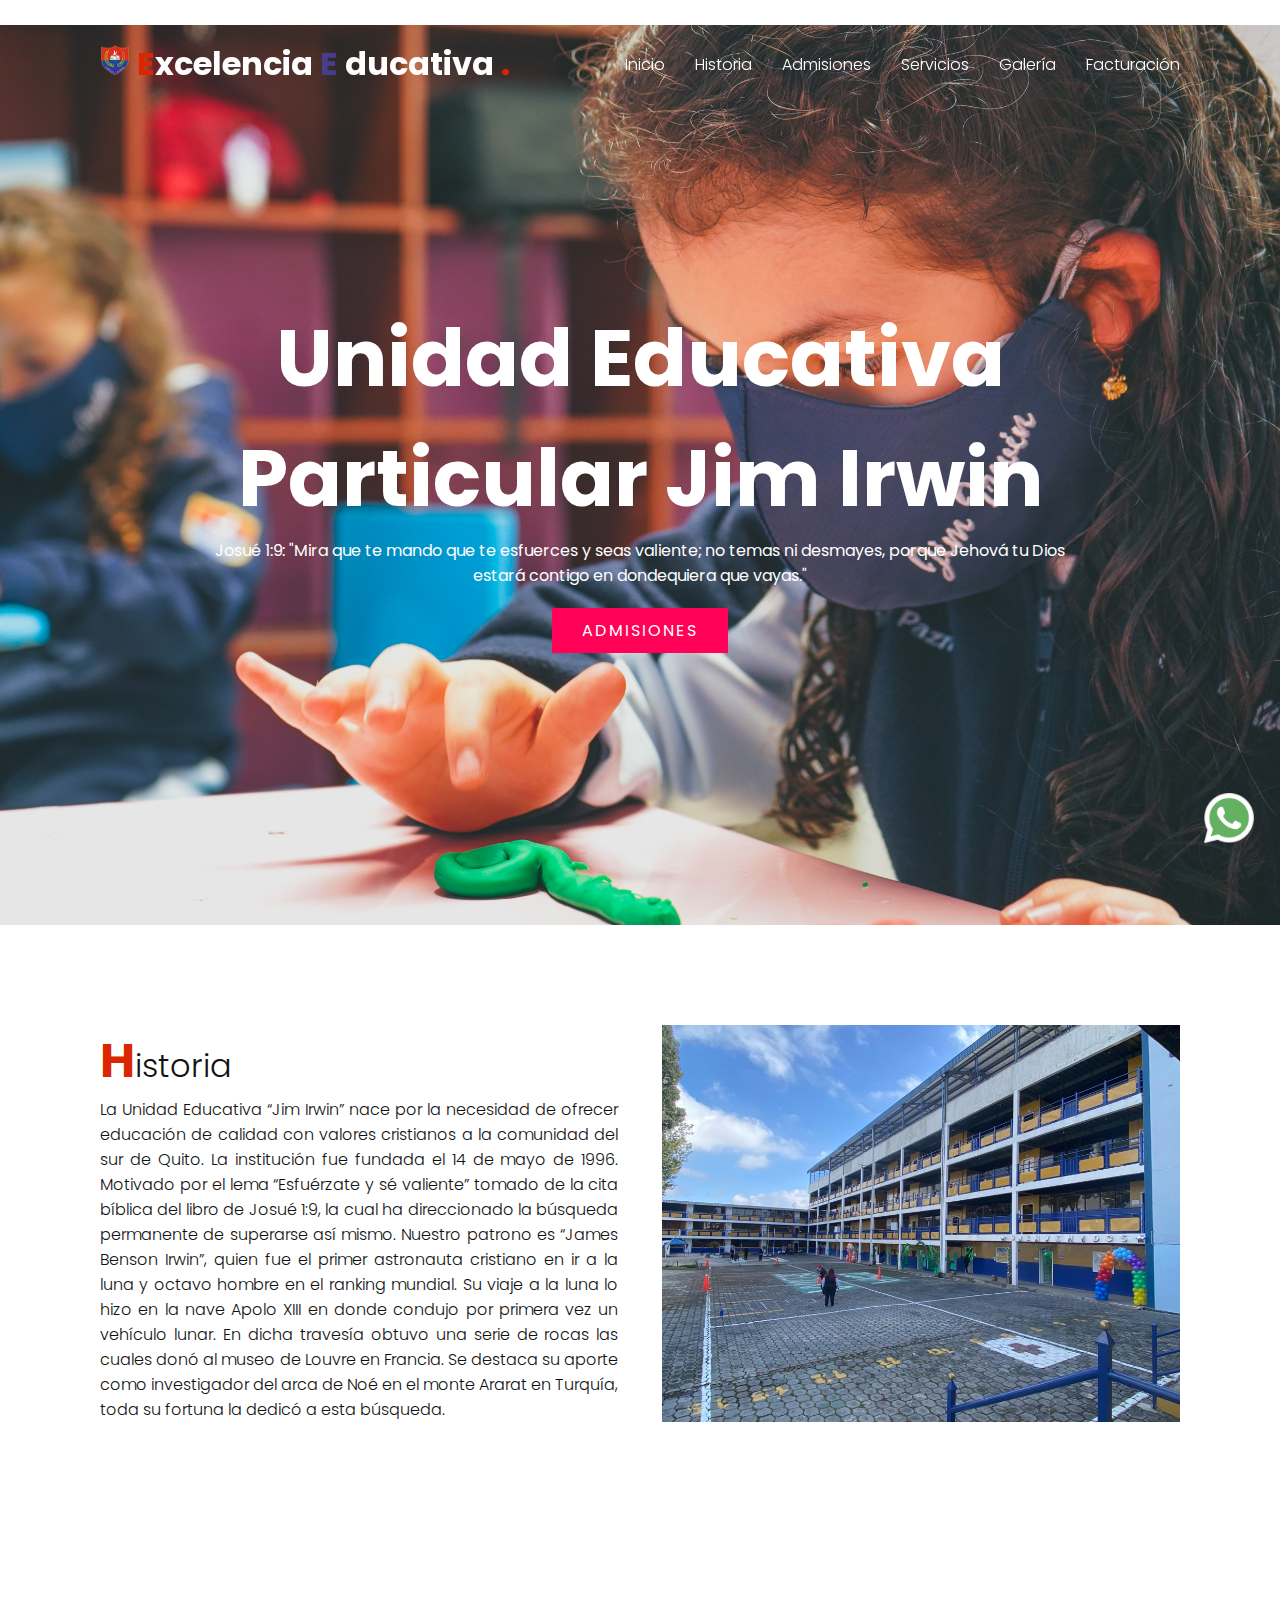
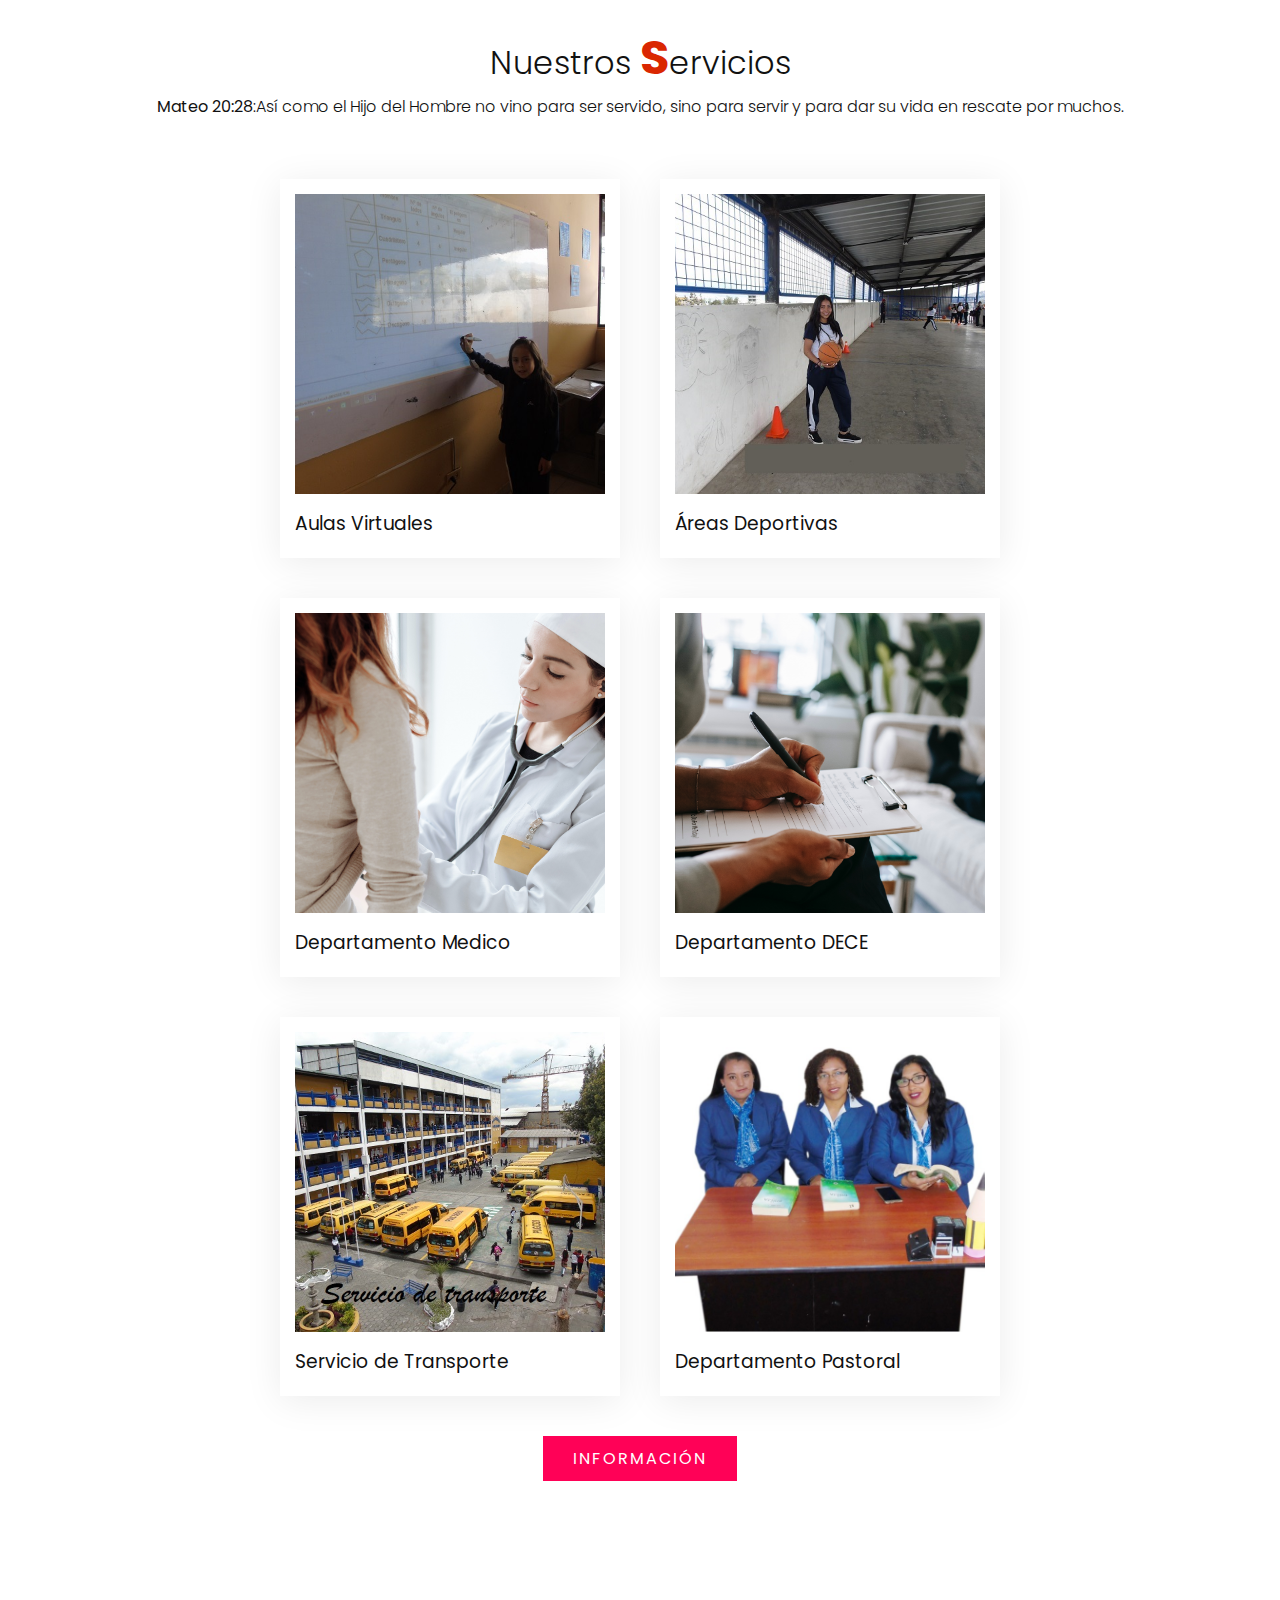
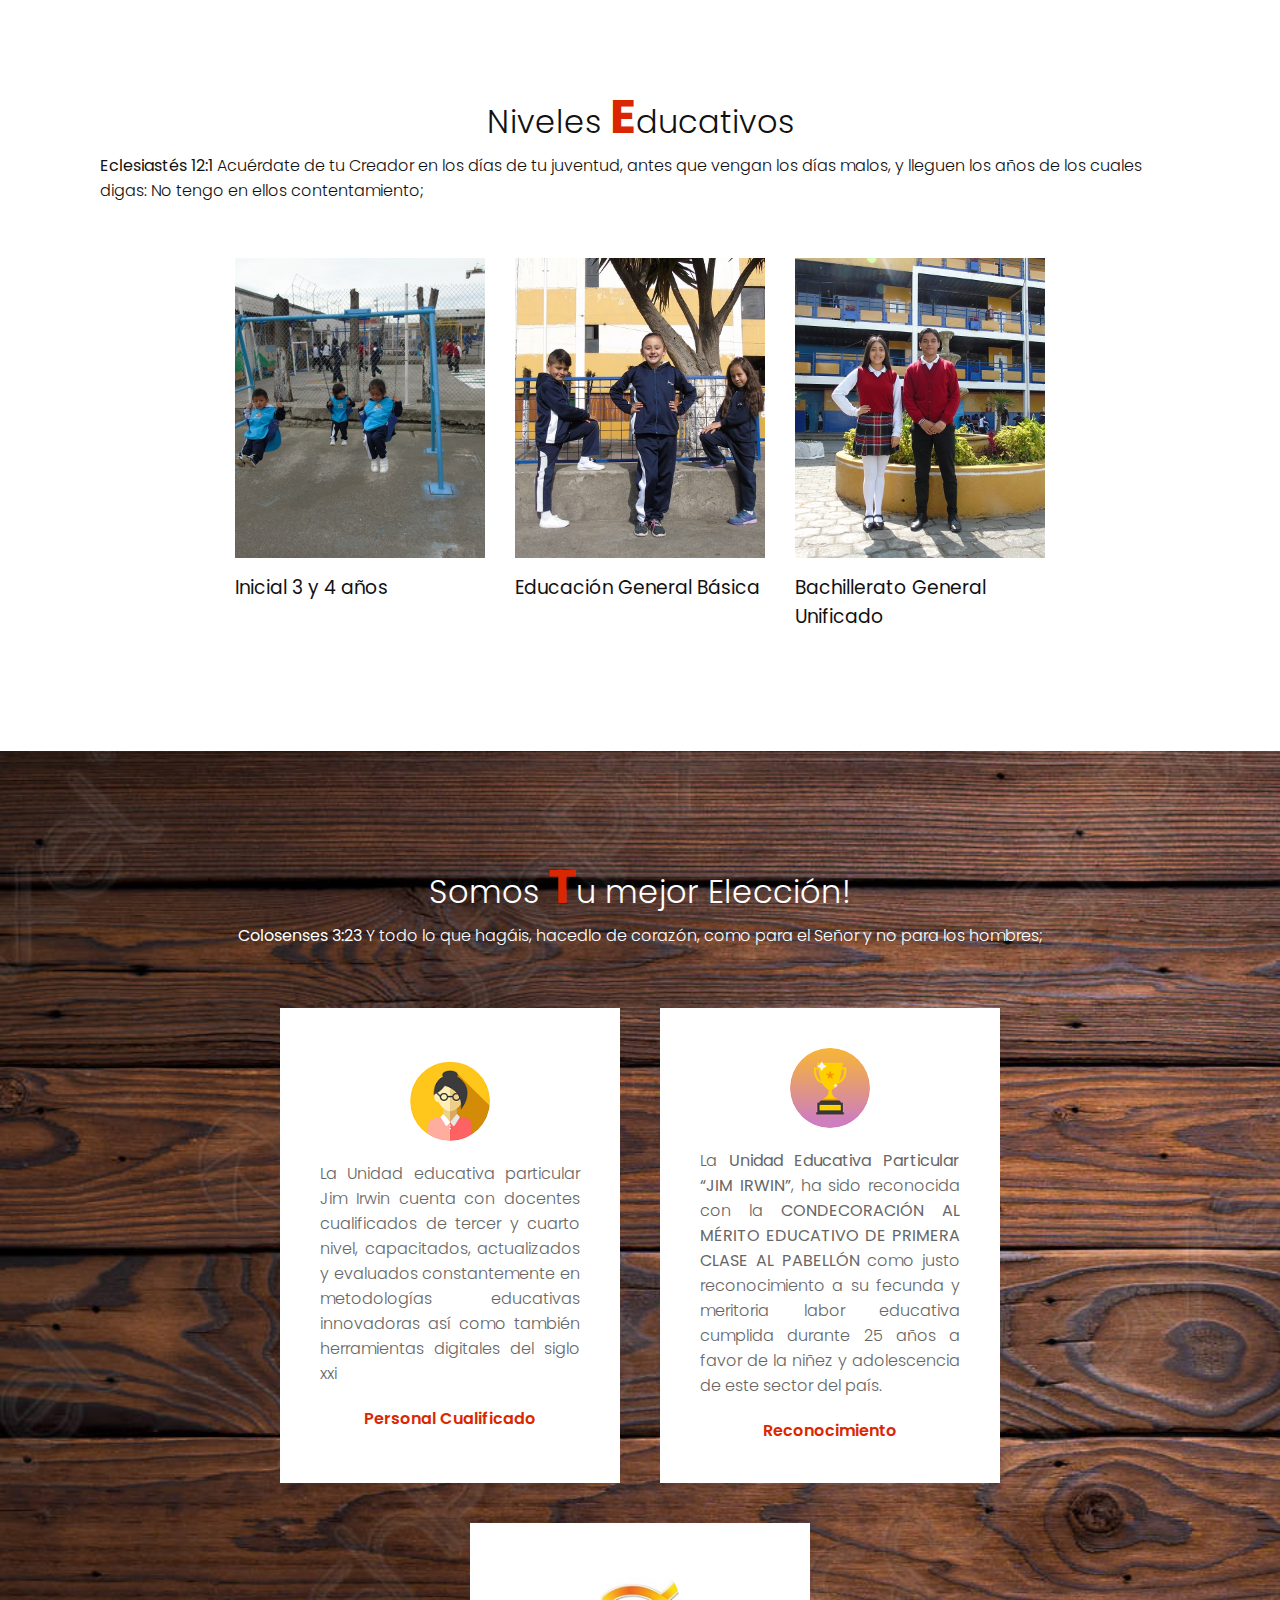
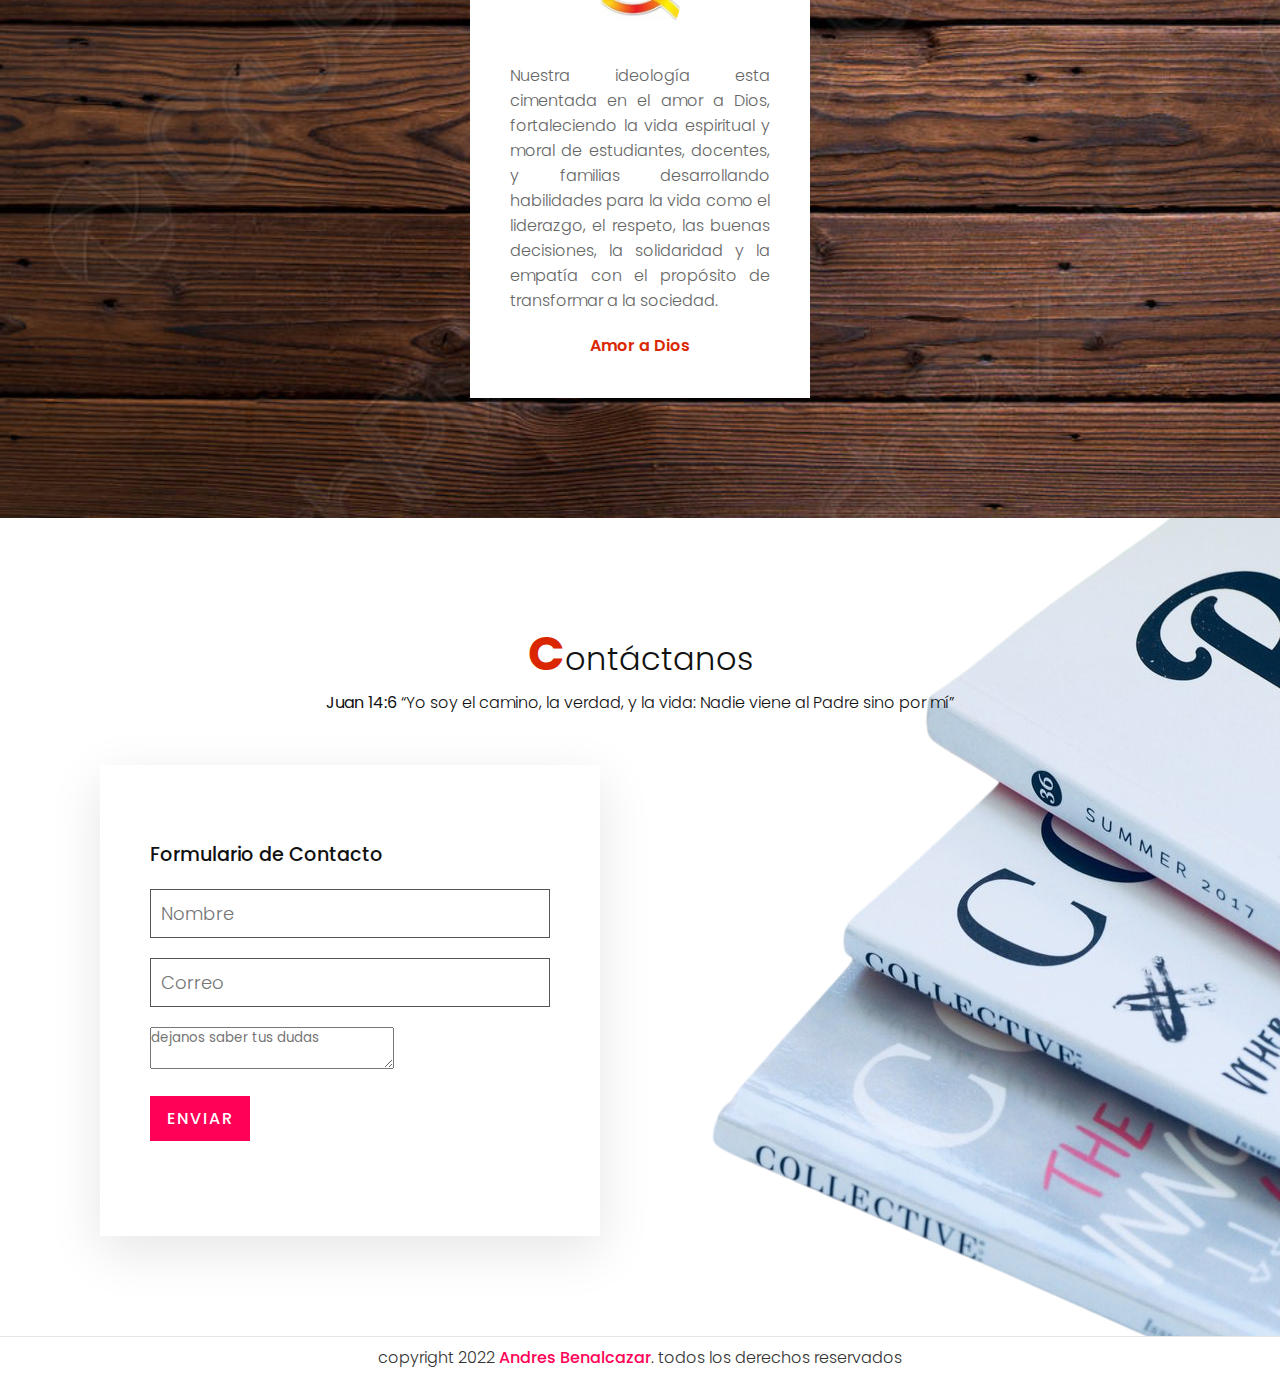
<file: index.html>
<!DOCTYPE html>
<html lang="en">
<head>
    <meta charset="UTF-8">
    <meta http-equiv="X-UA-Compatible" content="IE=edge">
    <meta name="viewport" content="width=device-width, initial-scale=1.0">
    <meta name="description" content="Somos una Institución Educativa con personal docente capacitado,
	actualizado y evaluado constantemente que educa a sus estudiantes,
	docentes y familias; fomentando el servicio a la sociedad basada en
	oportunidades acorde a la situación geográfica y socio económica.
	La enseñanza en valores, el trabajo en equipo, el cumplimiento de lo
	planificado, la aplicación del idioma Inglés en la ciencia,
	la implementación y uso de la tecnología; nos permite estar sobre la
	media aceptada académicamente mediante un liderazgo participativo y
	excelencia educativa; demostrando en cada acción, el compromiso por lo
	que hacemos."/>
    <link rel="stylesheet" href="css1/estindex.css">
    <link rel="icon" href="img1/logof.png">
    <link rel="stylesheet" href="css1/watsapp.css">
    <title>Unidad Educativa Particular Jim Irwin</title>
</head>
<body>

    <a class="appwatsapp" href="https://api.whatsapp.com/send?phone=593987758799&text=saludos requiero información" target="_blank"><img src="img1/whatsapp.png" alt="whatsapp"></a><br>
    <!--<a class="face" href="https://www.facebook.com/unidadeducativajimirwin" target="_blank"><img src="img/fb sin.png" alt="whatsapp"></a>-->

    <header>
        <a href="#" class="logo"><img src="img1/logof.png"> <span>E</span>xcelencia <span class="letra">E</span> ducativa <span>.</span></a>
        <div class="menuToggle" onclick="toggleMenu();"></div>
        <ul class="navigation">
            <li><a href="#banner" onclick="toggleMenu();">Inicio</a></li>
            <li><a href="https://colegiojimirwin.edu.ec/institucion.html" onclick="toggleMenu();">Historia</a></li>
            <li><a href="#menu" onclick="toggleMenu();">Admisiones</a></li>
            <li><a href="https://colegiojimirwin.edu.ec/bachilleratos.html" onclick="toggleMenu();">Servicios</a></li>
            <li><a href="https://colegiojimirwin.edu.ec/galeria.html" onclick="toggleMenu();">Galería</a></li>
            <li><a href="https://www.colegiojimirwin.edu.ec/facturacion/login.php" onclick="toggleMenu();">Facturación</a></li>            
        </ul>

<!--======================================== Encabezado ========================================-->
    </header>
    <section class="banner" id="banner">
        <div class="content">
            <h2>Unidad Educativa Particular Jim Irwin</h2>
            <p> <b>Josué 1:9: "Mira que te mando que te esfuerces y seas valiente; 
                no temas ni desmayes, porque Jehová tu Dios estará contigo en dondequiera que vayas."</b> </p>
             <a href="https://colegiojimirwin.edu.ec/secretaria.html" class="btn">Admisiones</a>
        </div>

    </section>

<!--======================================== Historia ========================================-->
    <section class="about" id="about">
        <div class="row">
            <div class="co150">
                <h2 class="TitleText"><span>H</span>istoria</h2>
                <p class="parrafo" align="justify">La Unidad Educativa “Jim  Irwin”  nace  por la necesidad de ofrecer
                     educación de calidad con valores cristianos a la comunidad del sur de Quito. 
                     La institución fue fundada el 14 de mayo de 1996. Motivado por el lema
                      “Esfuérzate y sé valiente” tomado de la cita bíblica del libro de Josué 1:9,
                       la cual ha direccionado la búsqueda permanente de superarse así mismo.  
                    Nuestro patrono es “James Benson Irwin”, quien fue el primer astronauta
                     cristiano en ir a la luna y octavo hombre en el ranking mundial. Su viaje a
                      la luna lo hizo en la nave Apolo XIII en donde condujo por primera vez  un
                       vehículo lunar. En dicha travesía obtuvo una serie de rocas las cuales donó
                        al museo de Louvre en Francia. Se destaca su aporte como investigador del 
                        arca de Noé en el monte Ararat en Turquía, toda su fortuna la dedicó a esta búsqueda. 
                    </p>
            </div>
        <div class="co150">
           <div class="imgBx">
            <img src="img1/institucion.jpeg" >
           </div>
         </div>
        </div>
    </section>

<!--======================================== Servicios ========================================-->

    <section class="menu" id="menu">
        <div class="title">
            <h2 class="TitleText">Nuestros <span>S</span>ervicios</h2>
            <p> <b>Mateo 20:28</b>:Así como el Hijo del Hombre no vino para ser servido, 
                sino para servir y para dar su vida en rescate por muchos.</p>
        </div>
        <div class="content">
            <div class="box">
                <div class="imgBx">
                    <img src="img1/espacios.JPG">
                </div>
                <div class="text">
                    <h3>Áreas Deportivas</h3>
                </div>
            </div>
            <div class="box">
                <div class="imgBx">
                    <img src="img1/virtua.JPG">
                </div>
                <div class="text">
                    <h3>Aulas Virtuales</h3>
                </div>
            </div>
            <div class="box">
                <div class="imgBx">
                    <img src="img1/DECE2.jpg">
                </div>
                <div class="text">
                    <h3>Departamento DECE</h3>
                </div>
            </div>
            <div class="box">
                <div class="imgBx">
                    <img src="img1/medico.jpg">
                </div>
                <div class="text">
                    <h3>Departamento Medico</h3>
                </div>
            </div>
            <div class="box">
                <div class="imgBx">
                    <img src="img1/DECE.jpeg">
                </div>
                <div class="text">
                    <h3>Departamento Pastoral</h3>
                </div>
            </div>
            <div class="box">
                <div class="imgBx">
                    <img src="img1/transporte1.JPG">
                </div>
                <div class="text">
                    <h3>Servicio de Transporte</h3>
                </div>
            </div>
        </div>
        <div class="title">
            <a href="https://colegiojimirwin.edu.ec/bachilleratos.html" class="btn">Información </a>
        </div>
    </section>

<!--======================================== Niveles Educativos ========================================-->
<section class="expert" id="expert">
 <div class="title">
    <h2 class="TitleText">Niveles <span> E</span>ducativos</h2>
    <p> <b> Eclesiastés 12:1 </b>Acuérdate de tu Creador en los días de tu juventud, 
        antes que vengan los días malos, y lleguen los años de los cuales digas: 
        No tengo en ellos contentamiento;</p>
 </div>
    <div class="content">
        <div class="box">
            <div class="imgBx">
                <img src="img1/inicial.JPG">
            </div>
            <div class="text">
                <h3>Inicial 3 y 4 años</h3>
            </div>
        </div>
        <div class="box">
            <div class="imgBx">
                <img src="img1/basica1.JPG">
            </div>
            <div class="text">
                <h3>Educación General Básica</h3>
            </div>
        </div>
        <div class="box">
            <div class="imgBx">
                <img src="img1/bachillerato.JPG">
            </div>
            <div class="text">
                <h3>Bachillerato General Unificado</h3>
                <!--<p>Msc. Iraida Toscano</p>-->
            </div>
        </div>
        </div>
    </div>
</section>

<!--======================================== Eleccion ========================================-->
<section class="testimonials" id="testimonials">
    <div class="title white">
       <h2 class="TitleText">Somos <span>T</span>u mejor Elección!</h2>
       <p> <b>Colosenses 3:23</b> Y todo lo que hagáis, hacedlo de corazón,
         como para el Señor y no para los hombres; </p>
    </div>
    <div class="content">
        <div class="box">
            <div class="imgBx">
                <img src="img1/logodocente.png">
            </div>
            <div class="text">
            <p align="justify">La Unidad educativa particular Jim Irwin cuenta con docentes cualificados de tercer y cuarto nivel,
                 capacitados, actualizados y evaluados constantemente en metodologías educativas innovadoras así
                  como también herramientas digitales del siglo xxi </p>
                <h3>Personal Cualificado</h3>
            </div>
        </div>
        <div class="box">
            <div class="imgBx">
                <img src="img1/logopremio.png">
            </div>
            <div class="text">
            <p align="justify">La <b>Unidad Educativa Particular “JIM IRWIN”</b>,
                  ha sido reconocida con la <b> CONDECORACIÓN AL MÉRITO EDUCATIVO 
                    DE PRIMERA CLASE AL PABELLÓN</b>  como justo reconocimiento a 
                  su fecunda y meritoria labor educativa cumplida durante 
                  25 años a favor de la niñez y adolescencia de este sector del país.</p>
                <h3>Reconocimiento</h3>
            </div>
        </div>
        <div class="box">
            <div class="imgBx">
                <img src="img1/logopez.jpg">
            </div>
            <div class="text">
            <p align="justify">Nuestra ideología esta cimentada en el amor a Dios, 
                fortaleciendo la vida espiritual y moral de estudiantes,
                 docentes, y familias desarrollando habilidades para la 
                 vida como el liderazgo, el respeto, las buenas decisiones,
                  la solidaridad y la empatía con el propósito de transformar a la sociedad.</p>
                <h3>Amor a Dios</h3>
            </div>
        </div>
    </div>
</section>

<!--======================================== Formulario ========================================-->

<section class="contact" id="contact">
    <div class="title">
       <h2 class="TitleText"><span>C</span>ontáctanos</h2>
       <p> <b>Juan 14:6 </b>“Yo soy el camino, la verdad, y la vida: Nadie viene al Padre sino por mí”</p>
    </div>
<form action="envio.php" method="post">
    <div class="contactForm">
        <h3>Formulario de Contacto</h3>
        <div class="inputBox">
            <input type="text" id="names" name="nombre" placeholder="Nombre" required> 
        </div>
        <div class="inputBox">
            <input type="text" id="email" name="correo" placeholder="Correo" required> 
        </div>
        <div class="inputBox">
            <textarea id="email" name="correo" placeholder="dejanos saber tus dudas" required></textarea> 
        </div>
        <div class="inputBox">
            <input type="submit" value="Enviar" id="btnSend"> 
        </div>
    </div>
</form>
</section>

<!--======================================== Derechos Reservados ========================================-->

<div class="copyrightText">
    <p>copyright 2022 <a href="">Andres Benalcazar</a>. todos los derechos reservados </p>
</div>

    <script type="text/javascript">
        window.addEventListener('scroll', function(){
            const header = document.querySelector('header');
            header.classList.toggle("sticky", window.scrollY > 0);
        });

        function toggleMenu(){
    const menuToggle = document.querySelector('.menuToggle');
    const navigation = document.querySelector('.navigation');
    menuToggle.classList.toggle('active');
    navigation.classList.toggle('active');
}
    </script>

</body>
</html>
</file>
<file: css1/estindex.css>
@import url('https://fonts.googleapis.com/css?family=Poppins:200,300,400,500,600,700,800,900&display=swap');
*
{
    margin: 0;
    padding: 0;
    box-sizing: border-box;
    font-family: 'Poppins',sans-serif;
    scroll-behavior: smooth;
}

p
{
    font-weight: 300;
    color: #111;
}


.banner
{
    position: relative;
    width: 100%;
    min-height: 100vh;
    display: flex;
    justify-content: center;
    align-items: center;
    background: url(../img1/pn.jpg);
    background-size: cover;
}

.banner .content
{
    max-width: 900px;
    text-align: center;
}

.banner .content h2
{
    font-size: 5em;
    color: #fff;
}

.banner .content p
{
    font-size: 1em;
    color: #fff;
}

.btn
{
    font-size: 1em;
    color: #fff;
    background: #ff0157;
    display: inline-block;
    padding: 10px 30px;
    margin-top: 20px;
    text-transform: uppercase;
    text-decoration: none;
    letter-spacing: 2px;
    transition: 0.5s;
}

.btn:hover
{
    letter-spacing: 6px;
}

header
{
    position: fixed;
    top: 0;
    left: 0;
    width: 100%;
    padding: 40px 100px;
    z-index: 10000;
    display: flex;
    justify-content: space-between;
    align-items: center;
    transition: 0.5s;
}

header.sticky 
{
    background: #fff;
    padding: 10px 100px;
    box-shadow: 0 5px 20px rgba(0,0,0,0.05);
}

.wave{
    position: absolute;
    bottom: 0;
    width: 100%;
}

header .logo
{
    color: #fff;
    font-weight: 700;
    font-size: 2em;
    text-decoration: none;
}

header.sticky .logo
{
    color: #111;
}

header .logo span
{
    color: #DA2701;
}

header .logo .letra
{
    color: #483D8B;
}


header .logo img
{
    height: 30px;
    width: 30px;
    max-width: 100%;
    max-height: 100%;
}

header .navigation
{
    position: relative;
    display: flex;
}

header .navigation li
{
    list-style: none;
    margin-left: 30PX;
}

header .navigation li a
{
    text-decoration: none;
    color: #fff;
    font-weight: 300;
}

header.sticky .navigation li a
{
    color: #111;
}

header .navigation li a:hover
{
    color: #DA2701;
}

section
{
    padding: 100px;
}

.row 
{
    position: relative;
    width: 100%;
    display: flex;
    justify-content: space-between;
}
.row .co150
{
    position: relative;
    width: 48%;
    text-align: justify;
}

.TitleText
{
    color: #111;
    font-size: 2em;
    font-weight: 300;
}

.TitleText span
{
    color: #DA2701;
    font-weight: 700;
    font-size: 1.5em;
}

.row .co150 .imgBx
{
    position: relative;
    width: 100%;
   /* min-height: 300px;*/
   height: 100%;
}

.row .co150 .imgBx img
{
    position: absolute;
    top: 0;
    left: 0;
    width: 100%;
    height: 100%;
    object-fit: cover;
}

.parrafo
{
    text-align: justify;
}

.title
{
    width: 100%;
    display: flex;
    justify-content: center;
    align-items: center;
    flex-direction: column;
}

.menu .content
{
    display: flex;
    justify-content: center;
    flex-direction: row-reverse;
    flex-wrap: wrap;
    margin-top: 40px;
}

.menu .content .box
{
    width: 340px;
    margin: 20px;
    border: 15px solid #fff;
    box-shadow: 0 5px 35px rgba(0,0,0,0.08);
}

.menu .content .box .imgBx
{
    position: relative;
    width: 100%;
    height: 300px;
}

.menu .content .box .imgBx img
{
    position: absolute;
    top: 0;
    left: 0;
    width: 100%;
    height: 100%;
    object-fit: cover;
}
.menu .content .box .text
{
    padding: 15px 0 5px;
}

.menu .content .box .text h3
{
    font-weight: 400;
    color: #111;
}

.expert .content
{
    display: flex;
    justify-content: center;
    flex-wrap: wrap;
    flex-direction: row;
    margin-top: 40px;
}


.expert .content .box
{
    width: 250px;
    margin: 15px;
}

.expert .content .box .imgBx
{
    position: relative;
    width: 100%;
    height: 300px;
}

.expert .content .box .imgBx img
{
    position: absolute;
    top: 0;
    left: 0;
    width: 100%;
    height: 100%;
    object-fit: cover;
}

.expert .content .box .text
{
    padding: 15px 0 5px;
}

.expert .content .box .text h3
{
    font-weight: 400;
    color: #111;
}

.testimonials 
{
    background: url(../img1/madera2.jpg);
    background-size: cover;
}

.white .TitleText,
.white p
{
    color: #fff;
}

.testimonials .content
{
    display: flex;
    justify-content: center;
    flex-wrap: wrap;
    flex-direction: row;
    margin-top: 40px;
}

.testimonials .content .box
{
    width: 340px;
    margin: 20px;
    padding: 40px;
    background: #fff;
    display: flex;
    justify-content: center;
    align-items: center;
    flex-direction: column;
}
.testimonials .content .box .imgBx
{
    position: relative;
    width: 80px;
    height: 80px;
    margin-bottom: 20px;
    border-radius: 50%;
    overflow: hidden;
}
.testimonials .content .box img
{
    position: absolute;
    top: 0;
    left: 0;
    width: 100%;
    height: 100%;
    object-fit: cover;
}

.testimonials .content .box .text
{
    text-align: center;
}

.testimonials .content .box .text p
{
    color: #666;
    font-size: italic;
}
.testimonials .content .box .text h3
{
    margin-top: 20px;
    color: #111;
    font-size: 1em;
    color: #DA2701;
    font-weight: 600;
}

.contact
{
    background: url(../img1/Libros3-removebg.png);
    background-size: cover;
}

.contactForm
{
    padding: 75px 50px;
    background: #fff;
    box-shadow: 0 15px 50px rgba(0,0,0,0.1);
    max-width: 500px;
    margin-top: 50px;
}

.contactForm h3
{
    color: #111;
    font-size: 1.2em;
    margin-bottom: 20px;
    font-weight: 500;
}

.contactForm .inputBox
{
    position: relative;
    width: 100%;
    margin-bottom: 20px;
}

.contactForm .inputBox input,
.contactForm .inputBox input textarea
{
    width: 100%;
    border: 1px solid #555;
    padding: 10px;
    color: #111;
    outline: none;
    font-size: 18px;
    font-weight: 300;
    resize: none;
}
.contactForm .inputBox input[type="submit"]
{
    font-size: 1em;
    color: #fff;
    background: #ff0157;
    display: inline-block;
    text-transform: uppercase;
    text-decoration: none;
    letter-spacing: 2px;
    transition: 0.5s;
    max-width: 100px;
    font-weight: 500;
    border: none;
    cursor: pointer;
}

.copyrightText
{
    padding: 8px 40px;
    border-top: 1px solid rgba(0,0,0,0.1);
    text-align: center;
}

.copyrightText p
{
    color: #333;
}

.copyrightText a
{
    color: #ff0157;
    font-weight: 500;
    text-decoration: none;
}

@media (max-width: 991px)
{
    header,
    header.sticky
    {
        padding: 10px 20px;
    }
    header .navigation
    {
        display: none;
    }
    header .navigation.active
    {
        width: 100%;
        height: calc(100% - 68px);
        position: fixed;
        top: 68px;
        left: 0;
        display: flex;
        justify-content: center;
        align-items: center;
        flex-direction: column;
        background: #fff;
    }
    header .navigation li
    {
        margin-left: 0;
    }
    header .navigation li a 
    {
        color: #111;
        font-size: 1.6em;
    }
    .menuToggle
    {
        position: relative;
        width: 40px;
        height: 40px;
        background: url(../img1/menu.png);
        background-size: 30px;
        background-repeat: no-repeat;
        background-position: center;
        cursor: pointer;
    }
    .menuToggle.active
    {
        background: url(../img1/close.png);
        background-size: 25px;
        background-repeat: no-repeat;
        background-position: center;
    }
   header.sticky .menuToggle
    {
        filter: invert(1);
    }
   section 
   {
       padding: 20px;
   }
   .banner .content h2 
   {
       font-size: 3em;
       color: #fff;
   }
   .row
   {
       flex-direction: column;
   }
   .row .co150
   {
       position: relative;
       width: 100%;
   }
   .row .co150 .imgBx
   {
       height: 300px;
       margin-top: 20px;
   }
   .menu .content
   {
       margin-top: 20px;
   }
   .menu .content .box
   {
       margin: 10px;
   }
   .menu .content .box .imgBx
   {
       height: 260px;
   }
   .title
   {
       text-align: center;
   }
   .titleText
   {
       font-size: 1.8em;
       line-height: 1.5em;
       margin-bottom: 15px;
       font-weight: 300SS;
   }
   .contactForm
   {
       padding: 35px 40px;
       margin-top: 20px;
       margin-bottom: 30px;
   }
}

@media (max-width: 480px)
{
    .banner .content h2 
    {
        font-size: 2.2em;
        color: #fff;
    }
}
</file>
<file: css1/watsapp.css>
.appwatsapp {
    position: fixed;
    right: 26px;
    bottom: 50px;
    width: 50px;
    z-index: 1050;
  }
  
  .appwatsapp img {
    width: 100%;
    height: auto;
  }

.face
{
  position:fixed;z-index:1050;right: 60px;top: 25em;
  right: 26px;
  bottom: 50px;
  width: 50px;
}

.face img
{
  width: 100%;
  height: auto;
}
</file>
